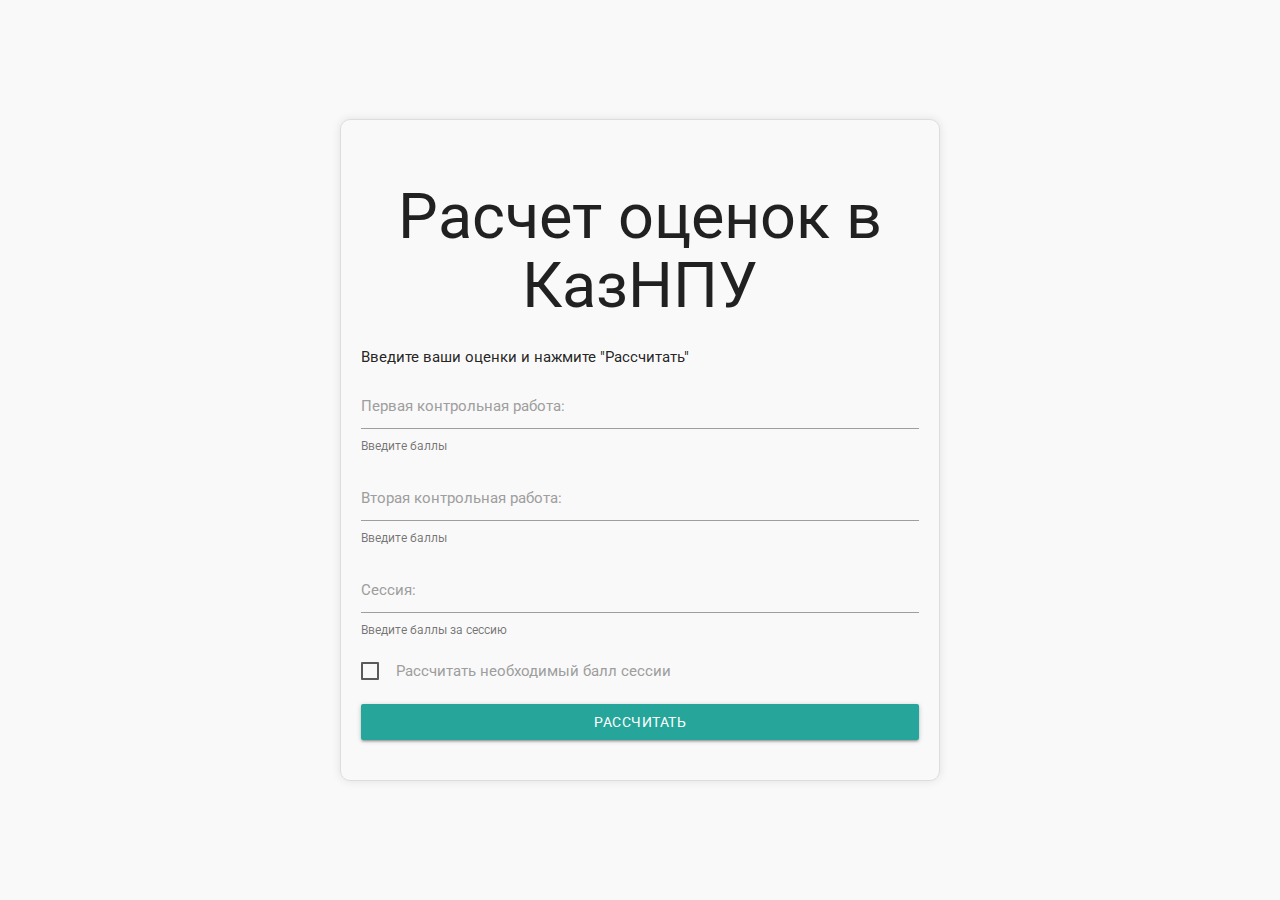
<file: index.html>
<!DOCTYPE html>
<html lang="ru">
    <head>
        <meta charset="UTF-8">
        <meta name="viewport" content="width=device-width, initial-scale=1.0">
        <title>КазНПУ имени Абая - расчет оценок</title>
        <!-- iOS icons -->
        <link rel="apple-touch-icon" sizes="57x57" href="ios/57.png">
        <link rel="apple-touch-icon" sizes="60x60" href="ios/60.png">
        <link rel="apple-touch-icon" sizes="72x72" href="ios/72.png">
        <link rel="apple-touch-icon" sizes="76x76" href="ios/76.png">
        <link rel="apple-touch-icon" sizes="114x114" href="ios/114.png">
        <link rel="apple-touch-icon" sizes="120x120" href="ios/120.png">
        <link rel="apple-touch-icon" sizes="144x144" href="ios/144.png">
        <link rel="apple-touch-icon" sizes="152x152" href="ios/152.png">
        <link rel="apple-touch-icon" sizes="180x180" href="ios/180.png">

        <!-- Android icons -->
        <link rel="icon" type="image/png" sizes="192x192" href="ios/192.png">
        <link rel="icon" type="image/png" sizes="32x32" href="ios/32.png">
        <link rel="icon" type="image/png" sizes="96x96" href="ios/96.png">
        <link rel="icon" type="image/png" sizes="16x16" href="ios/16.png">

        <link rel="icon" type="image/png" sizes="32x32" href="favicon-32x32.png">
        <link rel="icon" type="image/png" sizes="96x96" href="favicon-96x96.png">
        <link rel="icon" type="image/png" sizes="16x16" href="favicon-16x16.png">

        <meta name="msapplication-TileImage" content="ms-icon-144x144.png">
        <link rel="manifest" href="manifest.json">
        <link rel="mask-icon" href="safari-pinned-tab.svg" color="#5bbad5" alt="Safari Pinned Tab">
        <meta name="msapplication-TileColor" content="#ffffff">
        <meta name="theme-color" content="#ffffff">
        <meta property="og:title" content="КазНПУ имени Абая - расчет оценок">
        <meta property="og:description" content="Расчет итогового балла и необходимого балла на сессии для студентов КазНПУ имени Абая">
        <link rel="stylesheet" href="https://fonts.googleapis.com/css?family=Roboto:300,400,500,700&display=swap">
        <link rel="stylesheet" href="https://cdnjs.cloudflare.com/ajax/libs/materialize/1.0.0/css/materialize.min.css">
        <link rel="stylesheet" href="style.css">
    </head>
    
    <body>
        <div class="container">
            <h1>Расчет оценок в КазНПУ</h1>
            <p>Введите ваши оценки и нажмите "Рассчитать"</p>
            <form>
                <div class="input-field">
                    <input type="number" id="control1" class="validate" min="0" max="100" required>
                    <label for="control1">Первая контрольная работа:</label>
                    <span class="helper-text" data-error="Не верно" data-success="Подходит">Введите баллы</span>
                </div>
                <div class="input-field">
                    <input type="number" id="control2" class="validate" min="0" max="100" required>
                    <label for="control2">Вторая контрольная работа:</label>
                    <span class="helper-text" data-error="Не верно" data-success="Подходит">Введите баллы</span>
                </div>
                <div class="input-field">
                    <input type="number" id="session" class="validate" min="0" max="100" required>
                    <label for="session">Сессия:</label>
                    <span class="helper-text" data-error="Не верно" data-success="Подходит">Введите баллы за сессию</span>
                </div>
                <div class="switch">
                    <label>
                        <input type="checkbox" id="mode-switch">
                        <span>Рассчитать необходимый балл сессии</span>
                    </label>
                </div>
                <button class="btn waves-effect waves-light" id="calculate">Рассчитать</button>
                <div class="result" id="result"></div>
            </form>
        </div>

        <script src="https://cdnjs.cloudflare.com/ajax/libs/materialize/1.0.0/js/materialize.min.js"></script>
        <script src="script.js"></script>
        <script>
            if ('serviceWorker' in navigator) {
                window.addEventListener('load', function() {
                navigator.serviceWorker.register('sw.js').then(
                    function(registration) {
                    // Registration was successful
                    console.log('ServiceWorker registration successful with scope:', registration.scope);
                    },
                    function(err) {
                    // Registration failed :(
                    console.log('ServiceWorker registration failed:', err);
                    }
                );
                });
            }
        </script>
    </body>
</html>
</file>
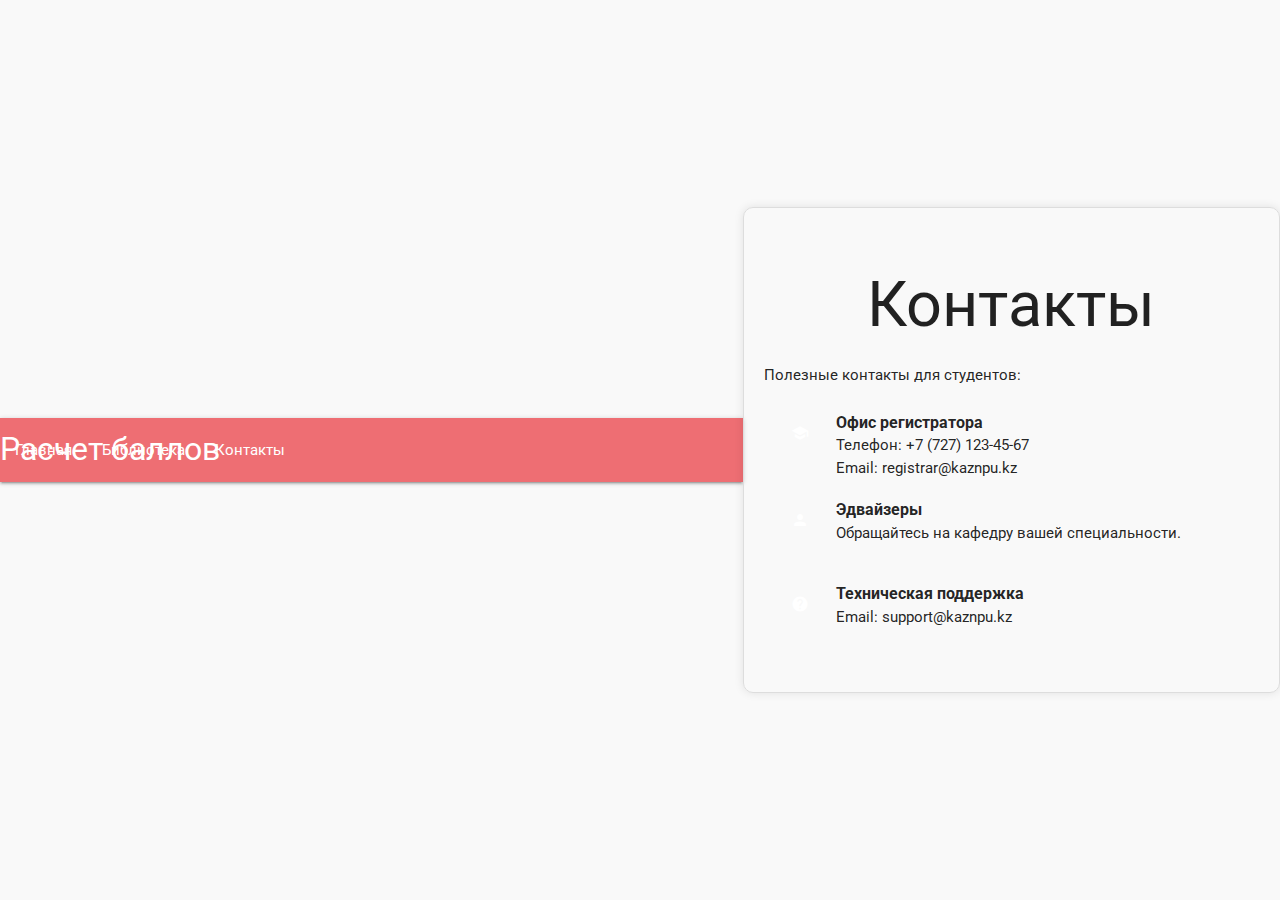
<file: contacts.html>
<!DOCTYPE html>
<html lang="ru">

<head>
    <meta charset="UTF-8">
    <meta name="viewport" content="width=device-width, initial-scale=1.0">
    <title>Контакты - Калькулятор баллов КазНПУ</title>
    <meta name="theme-color" content="#18181B">

    <link rel="stylesheet" href="https://fonts.googleapis.com/css?family=Roboto:300,400,500,700&display=swap">
    <link rel="stylesheet" href="https://cdnjs.cloudflare.com/ajax/libs/materialize/1.0.0/css/materialize.min.css">
    <link rel="stylesheet" href="https://fonts.googleapis.com/icon?family=Material+Icons">
    <link rel="stylesheet" href="style.css">
</head>

<body>

    <nav>
        <div class="nav-wrapper">
            <a href="index.html" class="brand-logo">Расчет баллов</a>
            <a href="#" data-target="mobile-demo" class="sidenav-trigger"><i class="material-icons">menu</i></a>
            <ul class="hide-on-med-and-down">
                <li><a href="index.html">Главная</a></li>
                <li><a href="https://elibrary.munificent.net/" target="_blank">Библиотека</a></li>
                <li><a href="contacts.html" class="active">Контакты</a></li>
            </ul>
        </div>
    </nav>

    <ul class="sidenav" id="mobile-demo">
        <li><a href="index.html">Главная</a></li>
        <li><a href="https://elibrary.munificent.net/" target="_blank">Библиотека</a></li>
        <li><a href="contacts.html" class="active">Контакты</a></li>
    </ul>

    <main class="container">
        <h1>Контакты</h1>
        <p>Полезные контакты для студентов:</p>

        <ul class="collection" style="border: none; background: transparent;">
            <li class="collection-item avatar"
                style="background: transparent; border-bottom: 1px solid var(--text-steel-grey);">
                <i class="material-icons circle" style="background-color: var(--accent-muted-brick);">school</i>
                <span class="title" style="color: var(--text-off-white); font-weight: bold;">Офис регистратора</span>
                <p style="color: var(--text-steel-grey); text-align: left; margin-bottom: 0;">
                    Телефон: +7 (727) 123-45-67 <br>
                    Email: registrar@kaznpu.kz
                </p>
            </li>
            <li class="collection-item avatar"
                style="background: transparent; border-bottom: 1px solid var(--text-steel-grey);">
                <i class="material-icons circle" style="background-color: var(--accent-dusty-gold);">person</i>
                <span class="title" style="color: var(--text-off-white); font-weight: bold;">Эдвайзеры</span>
                <p style="color: var(--text-steel-grey); text-align: left; margin-bottom: 0;">
                    Обращайтесь на кафедру вашей специальности.
                </p>
            </li>
            <li class="collection-item avatar" style="background: transparent; border-bottom: none;">
                <i class="material-icons circle"
                    style="background-color: var(--bg-soft-graphite); border: 1px solid var(--text-steel-grey);">help</i>
                <span class="title" style="color: var(--text-off-white); font-weight: bold;">Техническая
                    поддержка</span>
                <p style="color: var(--text-steel-grey); text-align: left; margin-bottom: 0;">
                    Email: support@kaznpu.kz
                </p>
            </li>
        </ul>
    </main>

    <script src="https://cdnjs.cloudflare.com/ajax/libs/materialize/1.0.0/js/materialize.min.js" defer></script>
    <script>
        // Инициализация Sidenav
        document.addEventListener('DOMContentLoaded', function () {
            var elems = document.querySelectorAll('.sidenav');
            var instances = M.Sidenav.init(elems);
        });
    </script>
</body>

</html>
</file>
<file: style.css>
body {
    font-family: 'Roboto', sans-serif;
    background-color: #f9f9f9;
    margin: 0;
    padding: 0;
    display: flex;
    justify-content: center;
    align-items: center;
    min-height: 100vh;
}

.container {
    max-width: 600px;
    margin: 0 auto;
    padding: 20px;
    border: 1px solid #ddd;
    border-radius: 10px;
    box-shadow: 0 0 10px rgba(0, 0, 0, 0.1);
}

h1 {
    text-align: center;
}

.input-field {
    margin-bottom: 20px;
}

.helper-text {
    font-size: 12px;
    color: #666;
}

.result {
    font-size: 24px;
    font-weight: bold;
    margin-top: 20px;
    color: #337ab7;
}

.switch {
    margin-bottom: 20px;
}

.switch span {
    font-size: 14px;
}

.btn {
    width: 100%;
}
</file>
